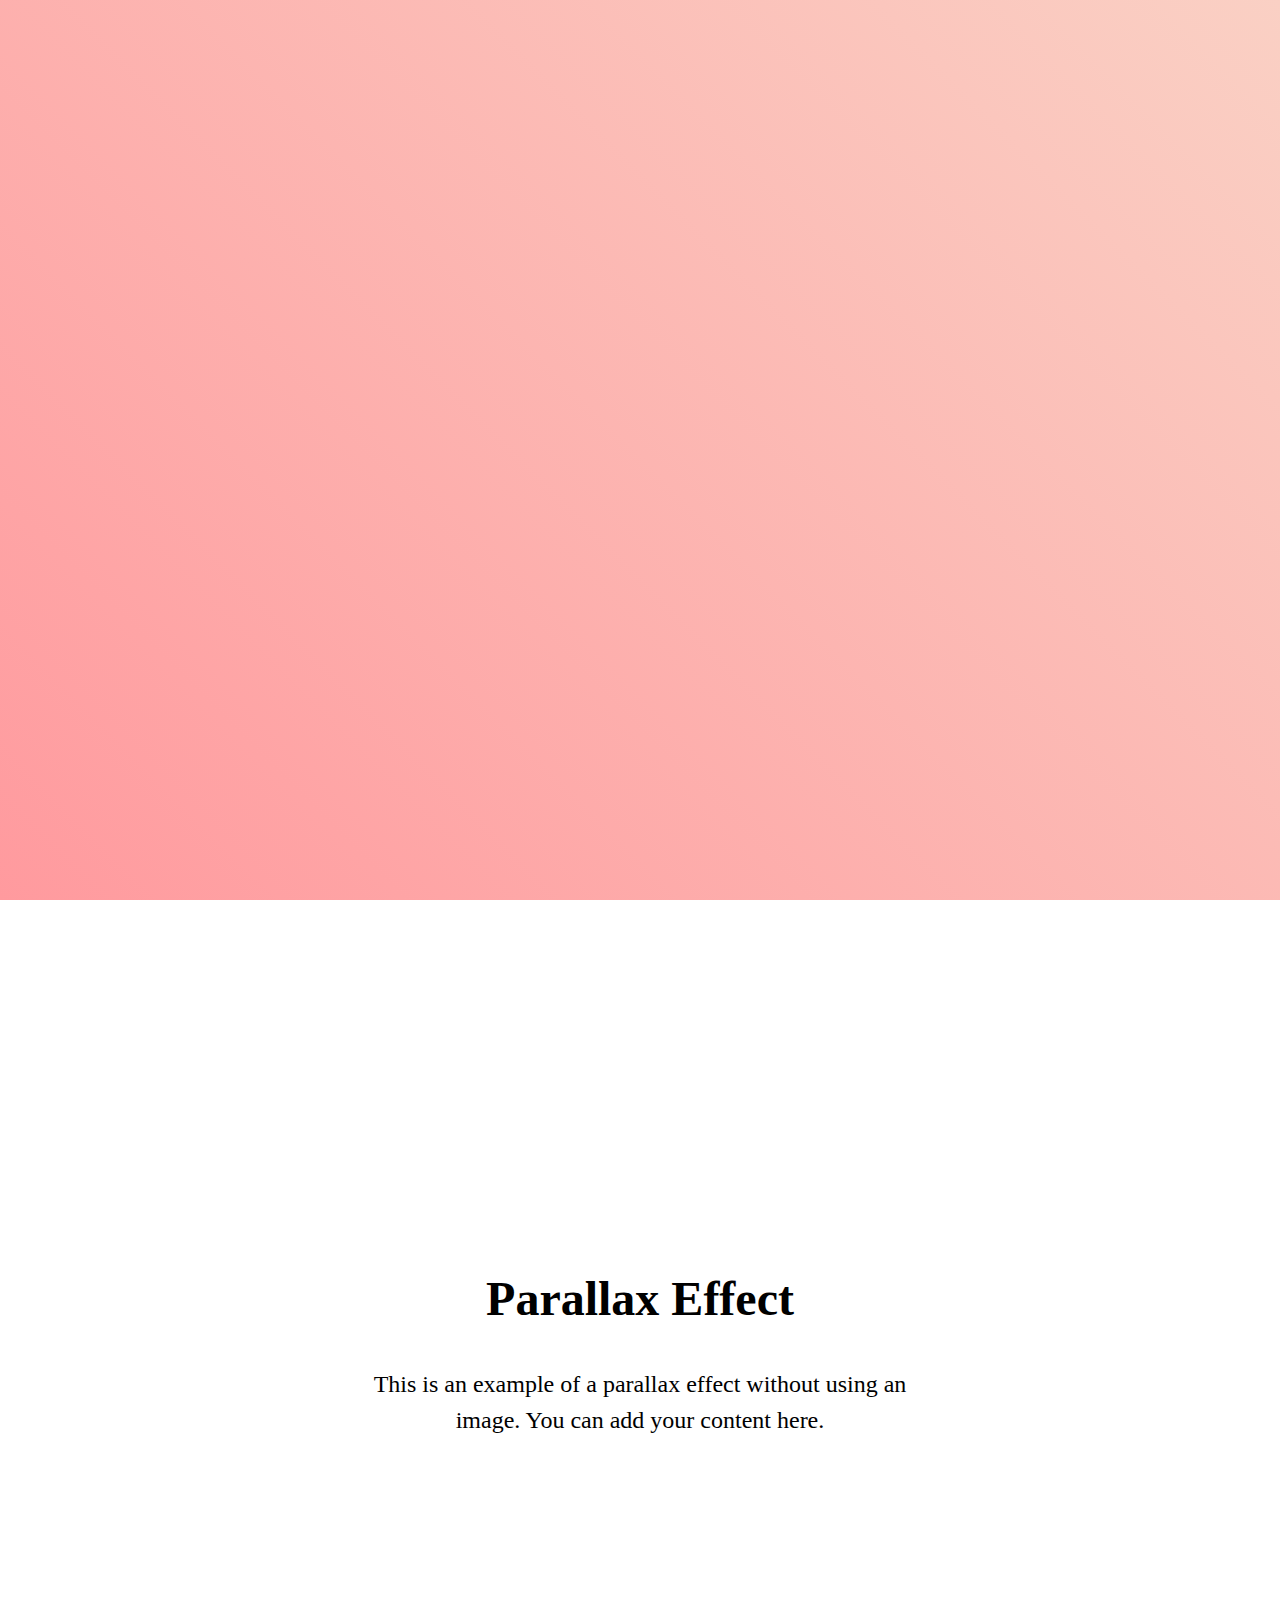
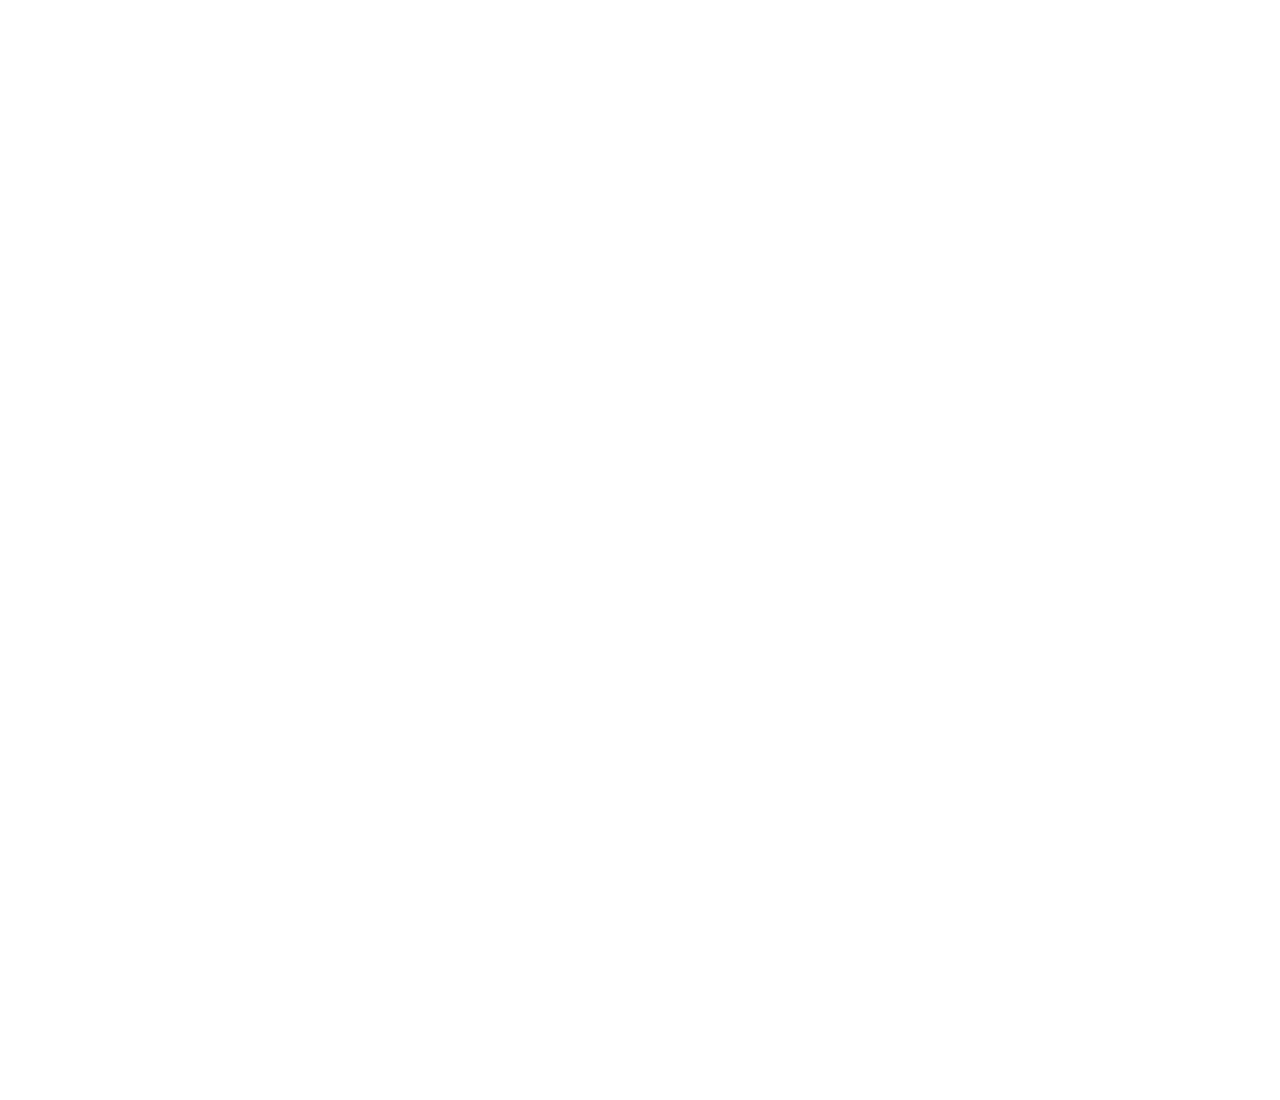
<file: hello.html>
<!DOCTYPE html>
<html lang="en">
  <head>
    <meta charset="UTF-8" />
    <meta name="viewport" content="width=device-width, initial-scale=1.0" />
    <title>Parallax Effect Without Image</title>
    <link rel="stylesheet" href="hello.css" />
  </head>
  <body>
    <div class="parallax"></div>
    <div class="content">
      <h1>Parallax Effect</h1>
      <p>
        This is an example of a parallax effect without using an image. You can
        add your content here.
      </p>
    </div>
    <div class="parallax"></div>
  </body>
</html>
</file>
<file: hello.css>
body,
html {
  margin: 0;
  padding: 0;
  height: 100%;
}

.parallax {
  height: 100vh;
  background: linear-gradient(45deg, #ff9a9e 0%, #fad0c4 100%);
  background-attachment: fixed;
  background-size: cover;
  background-position: center;
}

.content {
  height: 100vh;
  display: flex;
  flex-direction: column;
  justify-content: center;
  align-items: center;
  background-color: #fff;
  text-align: center;
}

h1 {
  font-size: 3rem;
  margin-bottom: 1rem;
}

p {
  font-size: 1.5rem;
  max-width: 600px;
  line-height: 1.5;
}
</file>
